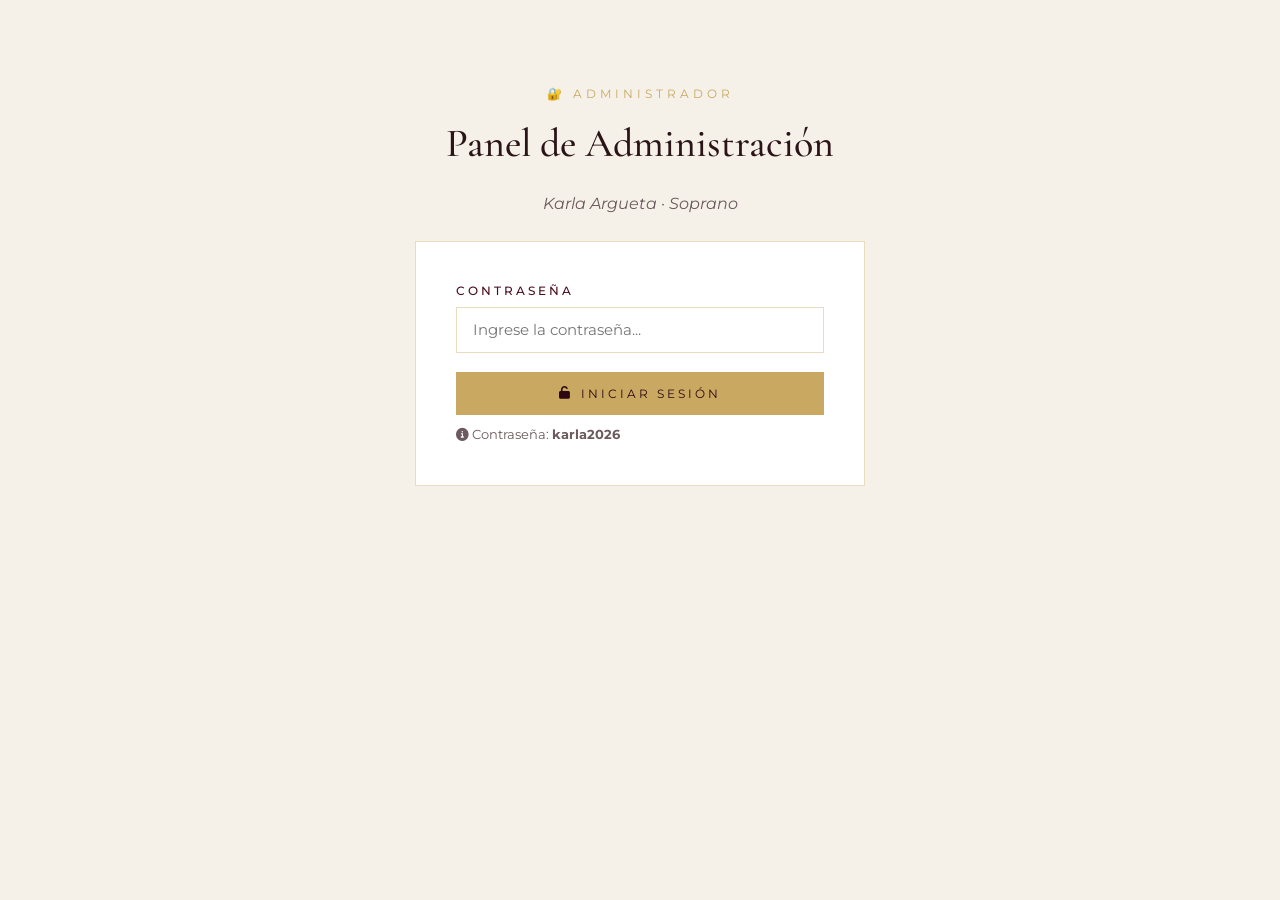
<file: editar/index.html>
<!doctype html>
<html lang="es">
  <head>
    <meta charset="UTF-8" />
    <meta name="viewport" content="width=device-width, initial-scale=1.0" />
    <title>Panel de Administración — Karla Argueta</title>
    <link rel="preconnect" href="https://fonts.googleapis.com" />
    <link rel="preconnect" href="https://fonts.gstatic.com" crossorigin />
    <link
      href="https://fonts.googleapis.com/css2?family=Cormorant+Garamond:ital,wght@0,300;0,400;0,500;0,600;1,400&family=Montserrat:wght@300;400;500;600&display=swap"
      rel="stylesheet"
    />
    <link
      rel="stylesheet"
      href="https://cdnjs.cloudflare.com/ajax/libs/font-awesome/6.5.1/css/all.min.css"
    />
    <style>
      *,
      *::before,
      *::after {
        box-sizing: border-box;
        margin: 0;
        padding: 0;
      }

      :root {
        --wine: #4a0f1e;
        --wine-dark: #2d0812;
        --gold: #c9a961;
        --gold-light: #e0c88a;
        --cream: #f5f1e8;
        --cream-alt: #ede8dc;
        --text: #2a1418;
        --text-dim: #6b5a5e;
        --danger: #a93226;
        --serif: "Cormorant Garamond", Georgia, serif;
        --sans: "Montserrat", sans-serif;
        --transition: 0.3s cubic-bezier(0.2, 0.7, 0.2, 1);
      }

      body {
        font-family: var(--sans);
        color: var(--text);
        background: var(--cream);
        line-height: 1.6;
        font-weight: 400;
        padding: 2rem 1rem;
        min-height: 100vh;
      }

      .container {
        max-width: 1100px;
        margin: 0 auto;
        padding: 0 1rem;
      }

      .eyebrow {
        font-size: 0.75rem;
        letter-spacing: 4px;
        text-transform: uppercase;
        color: var(--gold);
        margin-bottom: 0.5rem;
        display: inline-block;
      }

      h1 {
        font-family: var(--serif);
        font-size: clamp(1.8rem, 3.5vw, 2.5rem);
        font-weight: 500;
        margin-bottom: 1rem;
      }
      h2 {
        font-family: var(--serif);
        font-size: 1.5rem;
        font-weight: 500;
        margin-bottom: 1rem;
      }
      h3 {
        font-family: var(--serif);
        font-size: 1.2rem;
        font-weight: 500;
        margin-bottom: 1rem;
      }

      .btn {
        display: inline-flex;
        align-items: center;
        gap: 0.5rem;
        padding: 0.8rem 1.5rem;
        font-family: var(--sans);
        font-size: 0.78rem;
        letter-spacing: 3px;
        text-transform: uppercase;
        transition: all var(--transition);
        border: 1px solid var(--gold);
        cursor: pointer;
        text-decoration: none;
      }
      .btn-primary {
        background: var(--gold);
        color: var(--wine-dark);
      }
      .btn-primary:hover {
        background: transparent;
        color: var(--gold);
      }
      .btn-outline {
        color: var(--gold);
        background: transparent;
      }
      .btn-outline:hover {
        background: var(--gold);
        color: var(--wine-dark);
      }
      .btn-danger {
        background: var(--danger);
        color: #fff;
        border-color: var(--danger);
      }
      .btn-danger:hover {
        background: transparent;
        color: var(--danger);
      }
      .btn-sm {
        padding: 0.5rem 1rem;
        font-size: 0.7rem;
        letter-spacing: 2px;
      }

      .form-group {
        margin-bottom: 1.2rem;
      }
      .form-group label {
        display: block;
        font-size: 0.72rem;
        letter-spacing: 3px;
        text-transform: uppercase;
        color: var(--wine);
        margin-bottom: 0.4rem;
        font-weight: 500;
      }
      .form-group input,
      .form-group textarea,
      .form-group select {
        width: 100%;
        padding: 0.8rem 1rem;
        background: #fff;
        border: 1px solid rgba(201, 169, 97, 0.4);
        color: var(--text);
        font-family: var(--sans);
        font-size: 0.95rem;
        transition: border-color var(--transition);
      }
      .form-group input:focus,
      .form-group textarea:focus,
      .form-group select:focus {
        outline: none;
        border-color: var(--gold);
      }
      .form-group textarea {
        resize: vertical;
        min-height: 100px;
      }

      .form-row {
        display: grid;
        grid-template-columns: 1fr 1fr;
        gap: 1rem;
      }

      .form-status {
        margin-top: 1rem;
        padding: 0.9rem 1rem;
        font-size: 0.9rem;
        display: none;
      }
      .form-status.success {
        display: block;
        background: rgba(201, 169, 97, 0.1);
        color: var(--wine);
        border: 1px solid var(--gold);
      }
      .form-status.error {
        display: block;
        background: rgba(200, 60, 60, 0.1);
        color: var(--danger);
        border: 1px solid var(--danger);
      }
      .form-status.uploading {
        display: block;
        background: #fff8e1;
        color: #8a6d3b;
        border: 1px solid #f0c36d;
      }

      .admin-login {
        max-width: 450px;
        margin: 3rem auto;
        text-align: center;
      }
      .admin-login-form {
        background: #fff;
        padding: 2.5rem;
        border: 1px solid rgba(201, 169, 97, 0.4);
        margin-top: 1.5rem;
        text-align: left;
      }
      .password-hint {
        font-size: 0.8rem;
        color: var(--text-dim);
        margin-top: 0.6rem;
      }

      .admin-panel {
        display: none;
      }

      .admin-header {
        display: flex;
        justify-content: space-between;
        align-items: center;
        margin-bottom: 2rem;
        flex-wrap: wrap;
        gap: 1rem;
      }

      .admin-tabs {
        display: flex;
        gap: 0.3rem;
        margin-bottom: 2rem;
        flex-wrap: wrap;
        border-bottom: 1px solid rgba(201, 169, 97, 0.3);
        padding-bottom: 0.5rem;
      }
      .admin-tab {
        padding: 0.7rem 1.3rem;
        color: var(--text-dim);
        cursor: pointer;
        border-radius: 4px 4px 0 0;
        transition: all var(--transition);
        font-size: 0.8rem;
        letter-spacing: 2px;
        text-transform: uppercase;
        font-weight: 500;
        border-bottom: 2px solid transparent;
      }
      .admin-tab:hover {
        color: var(--text);
        background: rgba(255, 255, 255, 0.5);
      }
      .admin-tab.active {
        color: var(--wine);
        border-bottom-color: var(--gold);
        background: #fff;
      }

      .tab-content {
        display: none;
      }
      .tab-content.active {
        display: block;
      }

      .admin-item {
        display: grid;
        grid-template-columns: 1fr auto;
        gap: 1.5rem;
        padding: 1.2rem 1.5rem;
        background: #fff;
        border: 1px solid rgba(201, 169, 97, 0.3);
        border-left: 3px solid var(--gold);
        margin-bottom: 1rem;
        align-items: center;
      }
      .admin-item h4 {
        font-size: 1rem;
        margin-bottom: 0.3rem;
        color: var(--wine);
        font-family: var(--serif);
      }
      .admin-item .item-preview {
        color: var(--text-dim);
        font-size: 0.85rem;
      }
      .admin-item .item-actions {
        display: flex;
        gap: 0.5rem;
      }
      .admin-item .item-actions button {
        padding: 0.4rem 0.7rem;
        font-size: 0.75rem;
        border: 1px solid rgba(201, 169, 97, 0.4);
        background: transparent;
        color: var(--text-dim);
        cursor: pointer;
        transition: all var(--transition);
      }
      .admin-item .item-actions .btn-edit:hover {
        border-color: var(--gold);
        color: var(--gold);
      }
      .admin-item .item-actions .btn-delete:hover {
        border-color: var(--danger);
        color: var(--danger);
      }

      .add-section {
        margin-top: 2.5rem;
        padding-top: 2rem;
        border-top: 1px solid rgba(201, 169, 97, 0.3);
      }
      .back-link {
        display: inline-flex;
        align-items: center;
        gap: 0.5rem;
        color: var(--text-dim);
        margin-top: 2rem;
        font-size: 0.85rem;
      }
      .back-link:hover {
        color: var(--wine);
      }

      .gallery-admin-grid {
        display: grid;
        grid-template-columns: repeat(auto-fill, minmax(140px, 1fr));
        gap: 1rem;
        margin-top: 1rem;
      }
      .gallery-admin-item {
        position: relative;
        aspect-ratio: 1;
        overflow: hidden;
        border: 1px solid rgba(201, 169, 97, 0.3);
      }
      .gallery-admin-item img {
        width: 100%;
        height: 100%;
        object-fit: cover;
      }
      .gallery-admin-item .gallery-delete {
        position: absolute;
        top: 5px;
        right: 5px;
        background: rgba(169, 50, 38, 0.9);
        color: #fff;
        border: none;
        border-radius: 50%;
        width: 26px;
        height: 26px;
        cursor: pointer;
        display: flex;
        align-items: center;
        justify-content: center;
        font-size: 0.75rem;
      }
      .gallery-admin-item .gallery-delete:hover {
        background: var(--danger);
      }

      .empty-state {
        text-align: center;
        padding: 2rem;
        color: var(--text-dim);
        font-style: italic;
      }

      @media (max-width: 700px) {
        .form-row {
          grid-template-columns: 1fr;
        }
        .admin-item {
          grid-template-columns: 1fr;
        }
        .admin-tabs {
          justify-content: center;
        }
      }
    </style>
  </head>
  <body>
    <div class="container">
      <!-- Login -->
      <div class="admin-login" id="adminLogin">
        <span class="eyebrow">🔐 Administrador</span>
        <h1>Panel de Administración</h1>
        <p style="color: var(--text-dim); font-style: italic;">
          Karla Argueta · Soprano
        </p>

        <form class="admin-login-form" id="adminLoginForm">
          <div class="form-group">
            <label for="adminPassword">Contraseña</label>
            <input
              type="password"
              id="adminPassword"
              placeholder="Ingrese la contraseña..."
              required
            />
          </div>
          <button
            type="submit"
            class="btn btn-primary"
            style="width: 100%; justify-content: center;"
          >
            <i class="fas fa-unlock"></i>
            Iniciar sesión
          </button>
          <div class="form-status" id="adminLoginStatus"></div>
          <div class="password-hint">
            <i class="fas fa-info-circle"></i>
            Contraseña:
            <strong>karla2026</strong>
          </div>
        </form>
      </div>

      <!-- Admin Panel -->
      <div class="admin-panel" id="adminPanel">
        <div class="admin-header">
          <div>
            <span class="eyebrow">⚙️ Gestión</span>
            <h1>Panel de Administración</h1>
          </div>
          <div style="display: flex; gap: 0.8rem; flex-wrap: wrap;">
            <a href="/" class="btn btn-outline btn-sm" target="_blank">
              <i class="fas fa-eye"></i>
              Ver sitio
            </a>
            <button class="btn btn-danger btn-sm" id="adminLogout">
              <i class="fas fa-sign-out-alt"></i>
              Cerrar sesión
            </button>
          </div>
        </div>

        <div class="admin-tabs">
          <span class="admin-tab active" data-tab="concerts">
            <i class="fas fa-calendar"></i>
            Conciertos
          </span>
          <span class="admin-tab" data-tab="press">
            <i class="fas fa-newspaper"></i>
            Prensa
          </span>
          <span class="admin-tab" data-tab="gallery">
            <i class="fas fa-images"></i>
            Galería
          </span>
        </div>

        <!-- Tab: Concerts -->
        <div class="tab-content active" id="tab-concerts">
          <div id="adminConcertsList"></div>
          <div class="add-section">
            <h3 id="concertFormTitle">➕ Agregar nuevo concierto</h3>
            <form id="adminConcertForm">
              <div class="form-row">
                <div class="form-group">
                  <label for="concertDay">Día</label>
                  <input
                    type="text"
                    id="concertDay"
                    placeholder="15"
                    maxlength="2"
                    required
                  />
                </div>
                <div class="form-group">
                  <label for="concertMonth">Mes</label>
                  <input
                    type="text"
                    id="concertMonth"
                    placeholder="Mar"
                    maxlength="4"
                    required
                  />
                </div>
              </div>
              <div class="form-group">
                <label for="concertTitle">Título</label>
                <input
                  type="text"
                  id="concertTitle"
                  placeholder="Recital de Lieder — Schubert y Brahms"
                  required
                />
              </div>
              <div class="form-group">
                <label for="concertVenue">Lugar</label>
                <input
                  type="text"
                  id="concertVenue"
                  placeholder="Conservatorio Rimsky-Korsakov"
                  required
                />
              </div>
              <div class="form-group">
                <label for="concertCity">Ciudad y país</label>
                <input
                  type="text"
                  id="concertCity"
                  placeholder="San Petersburgo, Rusia"
                  required
                />
              </div>
              <div class="form-group">
                <label for="concertLink">Enlace de entradas (opcional)</label>
                <input type="url" id="concertLink" placeholder="https://..." />
              </div>
              <button
                type="submit"
                class="btn btn-primary"
                style="width: 100%; justify-content: center;"
                id="concertSubmitBtn"
              >
                <i class="fas fa-plus"></i>
                Agregar concierto
              </button>
              <button
                type="button"
                class="btn btn-outline"
                style="width: 100%; justify-content: center; margin-top: 0.5rem; display: none;"
                id="concertCancelBtn"
              >
                <i class="fas fa-times"></i>
                Cancelar edición
              </button>
              <div class="form-status" id="concertFormStatus"></div>
            </form>
          </div>
        </div>

        <!-- Tab: Press -->
        <div class="tab-content" id="tab-press">
          <div id="adminPressList"></div>
          <div class="add-section">
            <h3 id="pressFormTitle">➕ Agregar nuevo artículo</h3>
            <form id="adminPressForm">
              <div class="form-row">
                <div class="form-group">
                  <label for="pressOutlet">Medio de comunicación</label>
                  <input
                    type="text"
                    id="pressOutlet"
                    placeholder="Diario de Centro América"
                    required
                  />
                </div>
                <div class="form-group">
                  <label for="pressDate">Fecha</label>
                  <input
                    type="text"
                    id="pressDate"
                    placeholder="10 de septiembre de 2025"
                    required
                  />
                </div>
              </div>
              <div class="form-group">
                <label for="pressTitle">Título del artículo</label>
                <input
                  type="text"
                  id="pressTitle"
                  placeholder="Voz que se eleva y cruza océanos"
                  required
                />
              </div>
              <div class="form-group">
                <label for="pressExcerpt">Texto / Extracto</label>
                <textarea
                  id="pressExcerpt"
                  placeholder="Texto del artículo o extracto..."
                  required
                ></textarea>
              </div>
              <div class="form-group">
                <label for="pressAuthor">Autor / Sección (opcional)</label>
                <input
                  type="text"
                  id="pressAuthor"
                  placeholder="Por Narcy Vásquez · Sección Artes"
                />
              </div>
              <div class="form-row">
                <div class="form-group">
                  <label for="pressLink">Enlace al artículo (opcional)</label>
                  <input type="url" id="pressLink" placeholder="https://..." />
                </div>
                <div class="form-group">
                  <label for="pressLinkText">Texto del enlace</label>
                  <input
                    type="text"
                    id="pressLinkText"
                    placeholder="Leer artículo completo"
                  />
                </div>
              </div>
              <button
                type="submit"
                class="btn btn-primary"
                style="width: 100%; justify-content: center;"
                id="pressSubmitBtn"
              >
                <i class="fas fa-plus"></i>
                Agregar artículo
              </button>
              <button
                type="button"
                class="btn btn-outline"
                style="width: 100%; justify-content: center; margin-top: 0.5rem; display: none;"
                id="pressCancelBtn"
              >
                <i class="fas fa-times"></i>
                Cancelar edición
              </button>
              <div class="form-status" id="pressFormStatus"></div>
            </form>
          </div>
        </div>

        <!-- Tab: Gallery -->
        <div class="tab-content" id="tab-gallery">
          <div id="adminGalleryList"></div>
          <div class="add-section">
            <h3>➕ Agregar imágenes a la galería</h3>
            <form id="adminGalleryForm">
              <div class="form-group">
                <label for="galleryFiles">
                  Seleccionar imágenes (puede elegir varias)
                </label>
                <input
                  type="file"
                  id="galleryFiles"
                  accept="image/*"
                  multiple
                />
              </div>
              <button
                type="submit"
                class="btn btn-primary"
                style="width: 100%; justify-content: center;"
              >
                <i class="fas fa-upload"></i>
                Subir imágenes
              </button>
              <div class="form-status" id="galleryFormStatus"></div>
            </form>
          </div>
        </div>

        <a href="/" class="back-link">
          <i class="fas fa-arrow-left"></i>
          Volver al sitio
        </a>
      </div>
    </div>

    <script>
      const ADMIN_PASSWORD = "karla2026";
      const UPLOAD_API = "/api/upload-image.php";
      const APIs = {
        concerts: "/api/concerts-admin.php",
        press: "/api/press-admin.php",
        gallery: "/api/gallery-admin.php",
      };

      let data = { concerts: [], press: [], gallery: [] };
      let editing = { concerts: null, press: null };

      const loginDiv = document.getElementById("adminLogin");
      const panelDiv = document.getElementById("adminPanel");
      const loginForm = document.getElementById("adminLoginForm");
      const loginStatus = document.getElementById("adminLoginStatus");
      const logoutBtn = document.getElementById("adminLogout");

      function getPassword() {
        return sessionStorage.getItem("adminPassword") || "";
      }

      function showStatus(el, type, msg) {
        el.className = "form-status " + type;
        el.textContent = msg;
        setTimeout(() => {
          if (el.className !== "form-status error") {
            el.className = "form-status";
            el.textContent = "";
          }
        }, 5000);
      }

      // Tabs
      document.querySelectorAll(".admin-tab").forEach((t) => {
        t.addEventListener("click", function () {
          document
            .querySelectorAll(".admin-tab")
            .forEach((x) => x.classList.remove("active"));
          document
            .querySelectorAll(".tab-content")
            .forEach((x) => x.classList.remove("active"));
          this.classList.add("active");
          document
            .getElementById("tab-" + this.dataset.tab)
            .classList.add("active");
          const n = this.dataset.tab;
          if (n === "concerts") renderConcertsList();
          if (n === "press") renderPressList();
          if (n === "gallery") renderGalleryList();
        });
      });

      async function fetchData(type) {
        try {
          const r = await fetch(APIs[type]);
          if (!r.ok) throw new Error("error");
          return await r.json();
        } catch (e) {
          return [];
        }
      }

      async function saveData(type, items) {
        const password = getPassword();
        const r = await fetch(APIs[type], {
          method: "POST",
          headers: { "Content-Type": "application/json" },
          body: JSON.stringify({ password, items }),
        });
        const result = await r.json();
        if (!r.ok) throw new Error(result.error || "Error");
        return result;
      }

      async function uploadImage(file) {
        const fd = new FormData();
        fd.append("image", file);
        const r = await fetch(UPLOAD_API, { method: "POST", body: fd });
        return await r.json();
      }

      function genId() {
        return (
          Date.now().toString(36) + Math.random().toString(36).substr(2, 5)
        );
      }

      // Login
      loginForm.addEventListener("submit", function (e) {
        e.preventDefault();
        const p = document.getElementById("adminPassword").value;
        if (p === ADMIN_PASSWORD) {
          sessionStorage.setItem("adminAuthenticated", "true");
          sessionStorage.setItem("adminPassword", p);
          loginDiv.style.display = "none";
          panelDiv.style.display = "block";
          loadAllData();
        } else {
          loginStatus.className = "form-status error";
          loginStatus.textContent = "❌ Contraseña incorrecta";
        }
      });

      logoutBtn.addEventListener("click", function () {
        if (confirm("¿Cerrar sesión?")) {
          sessionStorage.removeItem("adminAuthenticated");
          sessionStorage.removeItem("adminPassword");
          location.reload();
        }
      });

      async function loadAllData() {
        const [concerts, press, gallery] = await Promise.all([
          fetchData("concerts"),
          fetchData("press"),
          fetchData("gallery"),
        ]);
        data.concerts = concerts;
        data.press = press;
        data.gallery = gallery;
        renderConcertsList();
        renderPressList();
        renderGalleryList();
      }

      // Concerts
      function renderConcertsList() {
        const c = document.getElementById("adminConcertsList");
        if (data.concerts.length === 0) {
          c.innerHTML =
            '<div class="empty-state">No hay conciertos agregados.</div>';
          return;
        }
        c.innerHTML = data.concerts
          .map(
            (x, i) => `
          <div class="admin-item">
            <div>
              <h4>${x.day} ${x.month} — ${x.title}</h4>
              <div class="item-preview">${x.venue} · ${x.city}</div>
            </div>
            <div class="item-actions">
              <button class="btn-edit" data-index="${i}"><i class="fas fa-pen"></i></button>
              <button class="btn-delete" data-index="${i}"><i class="fas fa-trash"></i></button>
            </div>
          </div>
        `,
          )
          .join("");

        c.querySelectorAll(".btn-edit").forEach((b) =>
          b.addEventListener("click", function () {
            editConcert(parseInt(this.dataset.index));
          }),
        );
        c.querySelectorAll(".btn-delete").forEach((b) =>
          b.addEventListener("click", async function () {
            const i = parseInt(this.dataset.index);
            if (confirm(`¿Eliminar "${data.concerts[i].title}"?`)) {
              data.concerts.splice(i, 1);
              await saveData("concerts", data.concerts);
              renderConcertsList();
            }
          }),
        );
      }

      function editConcert(i) {
        const x = data.concerts[i];
        document.getElementById("concertDay").value = x.day || "";
        document.getElementById("concertMonth").value = x.month || "";
        document.getElementById("concertTitle").value = x.title || "";
        document.getElementById("concertVenue").value = x.venue || "";
        document.getElementById("concertCity").value = x.city || "";
        document.getElementById("concertLink").value = x.link || "";
        editing.concerts = i;
        document.getElementById("concertFormTitle").textContent =
          "✏️ Editar concierto";
        document.getElementById("concertSubmitBtn").innerHTML =
          '<i class="fas fa-save"></i> Actualizar';
        document.getElementById("concertCancelBtn").style.display = "flex";
        document
          .getElementById("tab-concerts")
          .scrollIntoView({ behavior: "smooth", block: "start" });
      }

      document
        .getElementById("adminConcertForm")
        .addEventListener("submit", async function (e) {
          e.preventDefault();
          const st = document.getElementById("concertFormStatus");
          const day = document.getElementById("concertDay").value.trim();
          const month = document.getElementById("concertMonth").value.trim();
          const title = document.getElementById("concertTitle").value.trim();
          const venue = document.getElementById("concertVenue").value.trim();
          const city = document.getElementById("concertCity").value.trim();
          const link =
            document.getElementById("concertLink").value.trim() || "#";

          if (!day || !month || !title || !venue || !city) {
            showStatus(st, "error", "❌ Complete todos los campos");
            return;
          }

          const item = { day, month, title, venue, city, link };

          if (editing.concerts !== null) {
            item.id = data.concerts[editing.concerts].id;
            data.concerts[editing.concerts] = item;
            await saveData("concerts", data.concerts);
            showStatus(st, "success", "✓ Concierto actualizado");
            document.getElementById("concertCancelBtn").click();
          } else {
            item.id = genId();
            data.concerts.push(item);
            await saveData("concerts", data.concerts);
            showStatus(st, "success", "✓ Concierto agregado");
            this.reset();
          }
          renderConcertsList();
        });

      document
        .getElementById("concertCancelBtn")
        .addEventListener("click", function () {
          editing.concerts = null;
          document.getElementById("adminConcertForm").reset();
          document.getElementById("concertFormTitle").textContent =
            "➕ Agregar nuevo concierto";
          document.getElementById("concertSubmitBtn").innerHTML =
            '<i class="fas fa-plus"></i> Agregar concierto';
          this.style.display = "none";
        });

      // Press
      function renderPressList() {
        const c = document.getElementById("adminPressList");
        if (data.press.length === 0) {
          c.innerHTML =
            '<div class="empty-state">No hay artículos de prensa.</div>';
          return;
        }
        c.innerHTML = data.press
          .map(
            (x, i) => `
          <div class="admin-item">
            <div>
              <h4>${x.title}</h4>
              <div class="item-preview">${x.outlet} · ${x.date}</div>
            </div>
            <div class="item-actions">
              <button class="btn-edit" data-index="${i}"><i class="fas fa-pen"></i></button>
              <button class="btn-delete" data-index="${i}"><i class="fas fa-trash"></i></button>
            </div>
          </div>
        `,
          )
          .join("");

        c.querySelectorAll(".btn-edit").forEach((b) =>
          b.addEventListener("click", function () {
            editPress(parseInt(this.dataset.index));
          }),
        );
        c.querySelectorAll(".btn-delete").forEach((b) =>
          b.addEventListener("click", async function () {
            const i = parseInt(this.dataset.index);
            if (confirm(`¿Eliminar "${data.press[i].title}"?`)) {
              data.press.splice(i, 1);
              await saveData("press", data.press);
              renderPressList();
            }
          }),
        );
      }

      function editPress(i) {
        const x = data.press[i];
        document.getElementById("pressOutlet").value = x.outlet || "";
        document.getElementById("pressDate").value = x.date || "";
        document.getElementById("pressTitle").value = x.title || "";
        document.getElementById("pressExcerpt").value = x.excerpt || "";
        document.getElementById("pressAuthor").value = x.author || "";
        document.getElementById("pressLink").value = x.link || "";
        document.getElementById("pressLinkText").value = x.linkText || "";
        editing.press = i;
        document.getElementById("pressFormTitle").textContent =
          "✏️ Editar artículo";
        document.getElementById("pressSubmitBtn").innerHTML =
          '<i class="fas fa-save"></i> Actualizar';
        document.getElementById("pressCancelBtn").style.display = "flex";
        document
          .getElementById("tab-press")
          .scrollIntoView({ behavior: "smooth", block: "start" });
      }

      document
        .getElementById("adminPressForm")
        .addEventListener("submit", async function (e) {
          e.preventDefault();
          const st = document.getElementById("pressFormStatus");
          const outlet = document.getElementById("pressOutlet").value.trim();
          const date = document.getElementById("pressDate").value.trim();
          const title = document.getElementById("pressTitle").value.trim();
          const excerpt = document.getElementById("pressExcerpt").value.trim();
          const author = document.getElementById("pressAuthor").value.trim();
          const link = document.getElementById("pressLink").value.trim();
          const linkText =
            document.getElementById("pressLinkText").value.trim() ||
            "Leer artículo";

          if (!outlet || !date || !title || !excerpt) {
            showStatus(
              st,
              "error",
              "❌ Complete todos los campos obligatorios",
            );
            return;
          }

          const item = { outlet, date, title, excerpt, author, link, linkText };

          if (editing.press !== null) {
            item.id = data.press[editing.press].id;
            data.press[editing.press] = item;
            await saveData("press", data.press);
            showStatus(st, "success", "✓ Artículo actualizado");
            document.getElementById("pressCancelBtn").click();
          } else {
            item.id = genId();
            data.press.push(item);
            await saveData("press", data.press);
            showStatus(st, "success", "✓ Artículo agregado");
            this.reset();
          }
          renderPressList();
        });

      document
        .getElementById("pressCancelBtn")
        .addEventListener("click", function () {
          editing.press = null;
          document.getElementById("adminPressForm").reset();
          document.getElementById("pressFormTitle").textContent =
            "➕ Agregar nuevo artículo";
          document.getElementById("pressSubmitBtn").innerHTML =
            '<i class="fas fa-plus"></i> Agregar artículo';
          this.style.display = "none";
        });

      // Gallery
      function renderGalleryList() {
        const c = document.getElementById("adminGalleryList");
        if (data.gallery.length === 0) {
          c.innerHTML =
            '<div class="empty-state">No hay imágenes en la galería.</div>';
          return;
        }
        c.innerHTML = `<div class="gallery-admin-grid">
          ${data.gallery
            .map(
              (img, i) => `
            <div class="gallery-admin-item">
              <img src="${img}" alt="Imagen ${i + 1}" />
              <button class="gallery-delete" data-index="${i}"><i class="fas fa-times"></i></button>
            </div>
          `,
            )
            .join("")}
        </div>`;
        c.querySelectorAll(".gallery-delete").forEach((b) =>
          b.addEventListener("click", async function () {
            const i = parseInt(this.dataset.index);
            if (confirm("¿Eliminar esta imagen?")) {
              data.gallery.splice(i, 1);
              await saveData("gallery", data.gallery);
              renderGalleryList();
            }
          }),
        );
      }

      document
        .getElementById("adminGalleryForm")
        .addEventListener("submit", async function (e) {
          e.preventDefault();
          const st = document.getElementById("galleryFormStatus");
          const files = document.getElementById("galleryFiles").files;
          if (!files || files.length === 0) {
            showStatus(st, "error", "❌ Seleccione al menos una imagen");
            return;
          }
          let uploaded = 0;
          for (const file of files) {
            showStatus(
              st,
              "uploading",
              `⏳ Subiendo ${uploaded + 1}/${files.length}...`,
            );
            const r = await uploadImage(file);
            if (r.success) {
              data.gallery.push(r.url);
              uploaded++;
            }
          }
          await saveData("gallery", data.gallery);
          showStatus(st, "success", `✓ ${uploaded} imágenes subidas`);
          this.reset();
          renderGalleryList();
        });

      // Auto-login
      if (sessionStorage.getItem("adminAuthenticated") === "true") {
        loginDiv.style.display = "none";
        panelDiv.style.display = "block";
        loadAllData();
      }
    </script>
  </body>
</html>
</file>
